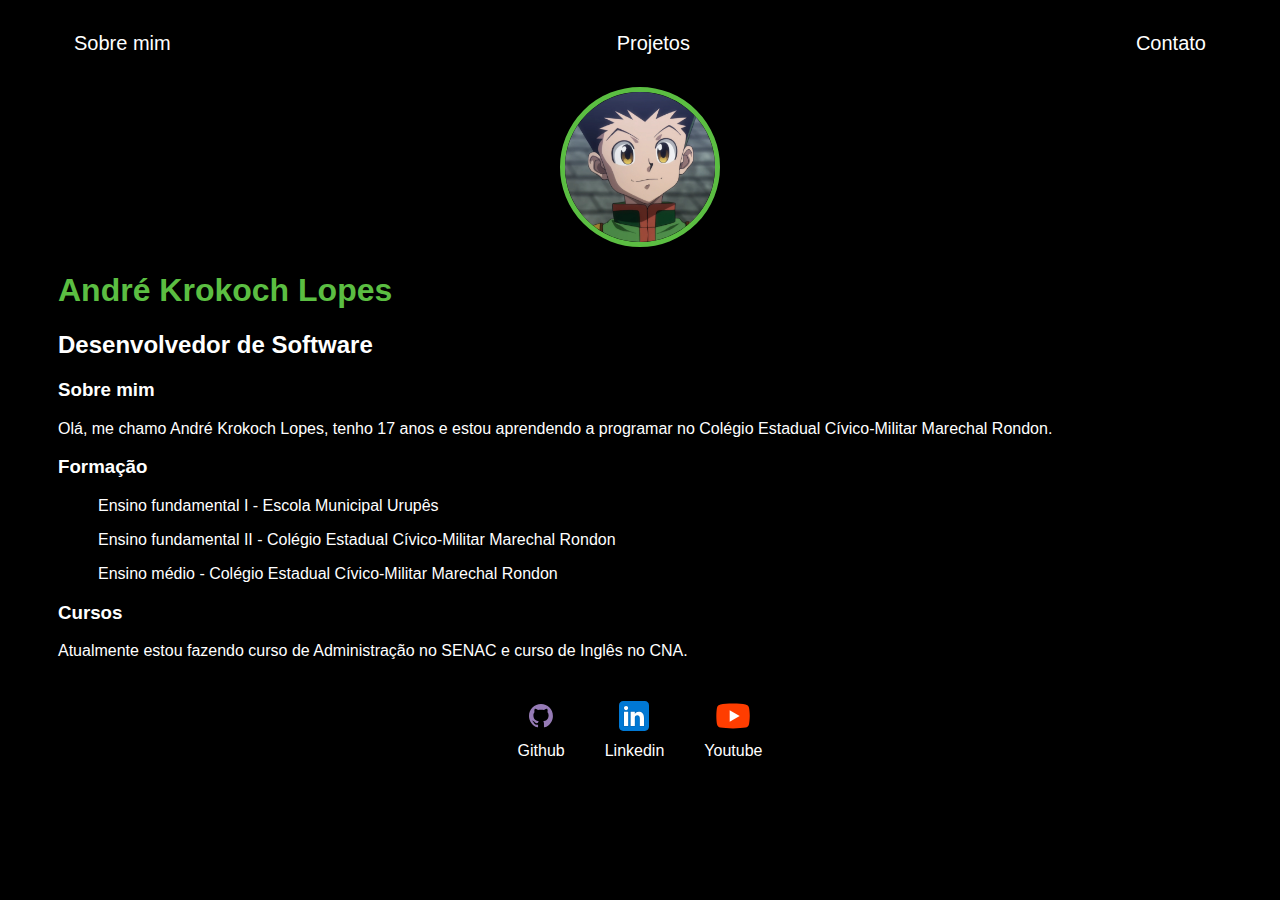
<file: index.html>
<!DOCTYPE html>
<html lang="en">

<head>
    <meta charset="UTF-8">
    <meta http-equiv="X-UA-Compatible" content="IE=edge">
    <meta name="viewport" content="width=device-width, initial-scale=1.0">
    <title>André Krokoch Lopes</title>
    <link rel="stylesheet" href="index.css">
</head>

<body>
    <div class="container">
        <nav>
            <ul>
                <li>
                    <a href="index.html">Sobre mim</a>
                </li>
                <li>
                    <a href="project.html">Projetos</a>
                </li>
                <li>
                    <a href="contact.html">Contato</a>
                </li>
            </ul>
        </nav>

        <header>
            <div class="center">
                <img src="./img/HxH2011_EP147_Gon_Portrait.png"></img>
            </div>
            <h1>André Krokoch Lopes</h1>
            <h2>Desenvolvedor de Software</h2>
        </header>

        <main>
            <section>
                <h3>Sobre mim</h3>
                <p>
                    Olá, me chamo André Krokoch Lopes, tenho 17 anos e estou aprendendo a programar no Colégio Estadual Cívico-Militar Marechal Rondon.
            </section>
            <section>
                <h3>Formação</h3>
                <p>
                    <ol>Ensino fundamental I - Escola Municipal Urupês</ol>
                    <ol>Ensino fundamental II - Colégio Estadual Cívico-Militar Marechal Rondon</ol>
                    <ol>Ensino médio - Colégio Estadual Cívico-Militar Marechal Rondon</ol>
                </p>
            </section>
            <section>
                <h3>Cursos</h3>
                <p>
                    Atualmente estou fazendo curso de Administração no SENAC e curso de Inglês no CNA.
                </p>
            </section>
        </main>

        <footer>
            <a href="https://github.com/" target="_blank" rel="noopener noreferrer">
                <img src="./img/github.svg"></img>
                <p>Github</p>
            </a>
            <a href="https://www.linkedin.com/" target="_blank" rel="noopener noreferrer">
                <img src="./img/linkedin.svg"></img>
                <p>Linkedin</p>
            </a>
            <a href="https://www.youtube.com/" target="_blank" rel="noopener noreferrer">
                <img src="./img/youtube.svg"></img>
                <p>Youtube</p>
            </a>
        </footer>
    </div>

</body>

</html>
</file>
<file: index.css>
body {
    color: white;
    background-color: black;
    font-family: Arial, Helvetica, sans-serif;
}

ul {
    display: flex;
    justify-content: space-between;
    list-style-type: none;
    align-items: center;
    padding: 16px;
}

a {
    color: white;
    text-decoration: none;
}

header img {
    width: 150px;
    height: 150px;
    border-radius: 50%;
    border: 5px solid #5BBE42;
}

.center {
    text-align: center;
}

h1 {
    color: #5BBE42;
}

footer img {
    width: 40px;
    height: 40px;
}

footer {
    display: flex;
    justify-content: center;
}

footer a {
    margin: 20px;
    text-align: center;
}

footer p {
    margin-top: 2px;
}

.container {
    padding: 0px 50px;
}

nav a {
    font-size: 20px;
}

nav a:hover {
    color: #5BBE42;
}

.contact-form input{
    width: 100%;
    padding: 8px 0;
    margin: 8px 0;
}

.contact-form input[type=text] {
    height: 100px;
}

button {
    color: black;
    background-color: white;
    border: none;
    width: 100px;
    height: 30px;
}
</file>
